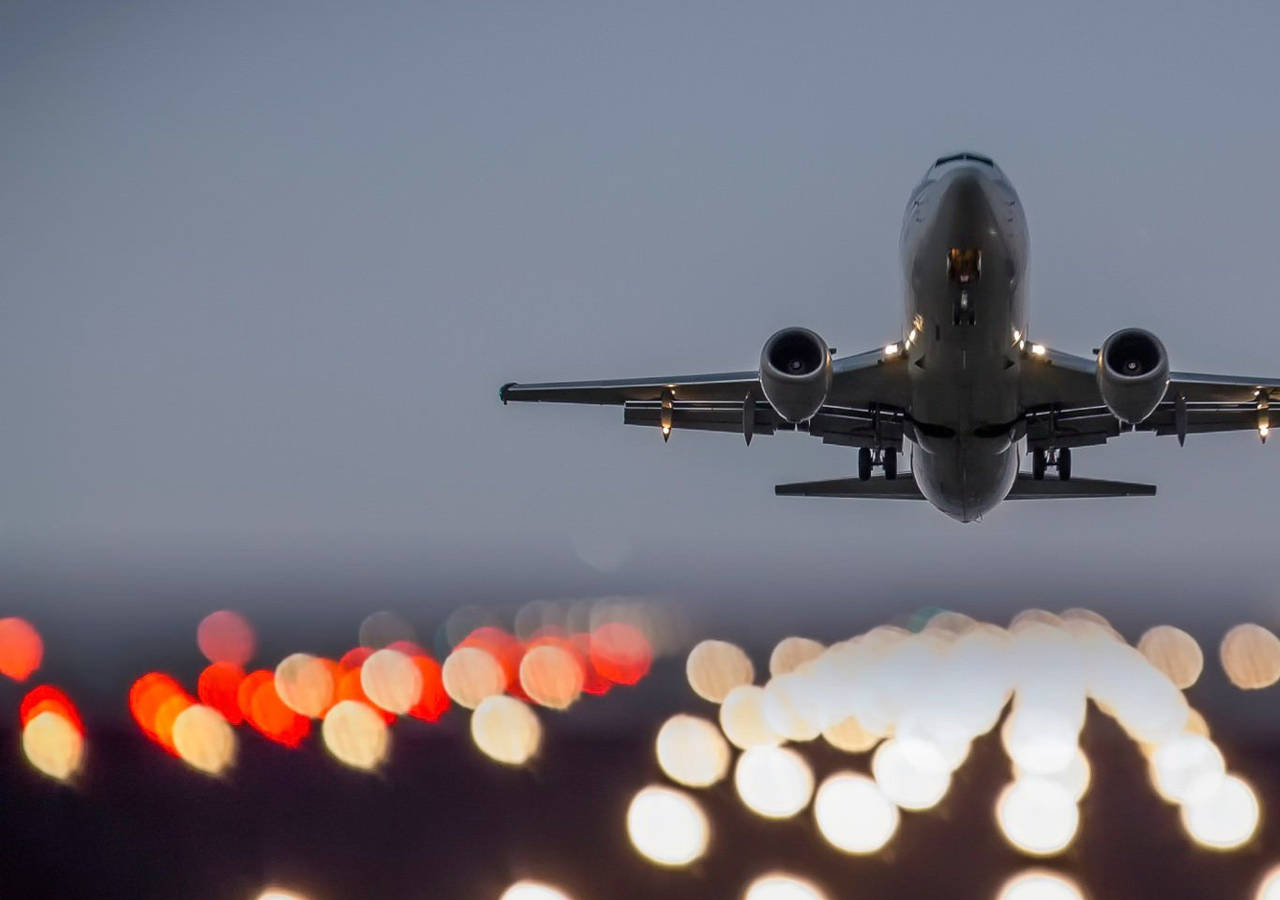
<file: booking.html>
<!DOCTYPE html>
<html lang="en" dir="ltr">
    <head>
        <meta charset="utf-8">
        <title>popup modal for form</title>
        <link rel="stylesheet" href="styles.css">
        <link rel="stylesheet" href="https://cdnjs.cloudflare.com/ajax/libs/font-awesome/5.15.3/css/all.min.css"/>
    </head>
    <body>
        <div class="center">
            <!-- <input type="checkbox" id="show">
            <label for="show"class="show-btn">Booking Details</label> -->
            <div class="container">
                <!-- <label for="show" class="close-btn fas fa-times"></label> -->
                <div class="text">Booking Form</div>
                <form>
                    <div class="data">
                        <label>Name</label>
                        <input type="text" required>
                    </div>
                    <div class="data">
                        <label>Phone</label>
                        <input type="text" required>
                    </div>
                    <div class="data">
                        <label>Email</label>
                        <input type="text" required>
                    </div>
                    <div class="data">
                        <label>From</label>
                        <input type="text" required>
                    </div>
                    <div class="data">
                        <label>To</label>
                        <input type="text" required>
                    </div>
                    <div id="input">
                            <button type="submit" class="btn btn-warning text-white">Submit Form</button>
                        
                    </div>
                </form>
            </div>
        </div>
    </body>

</html>
</file>
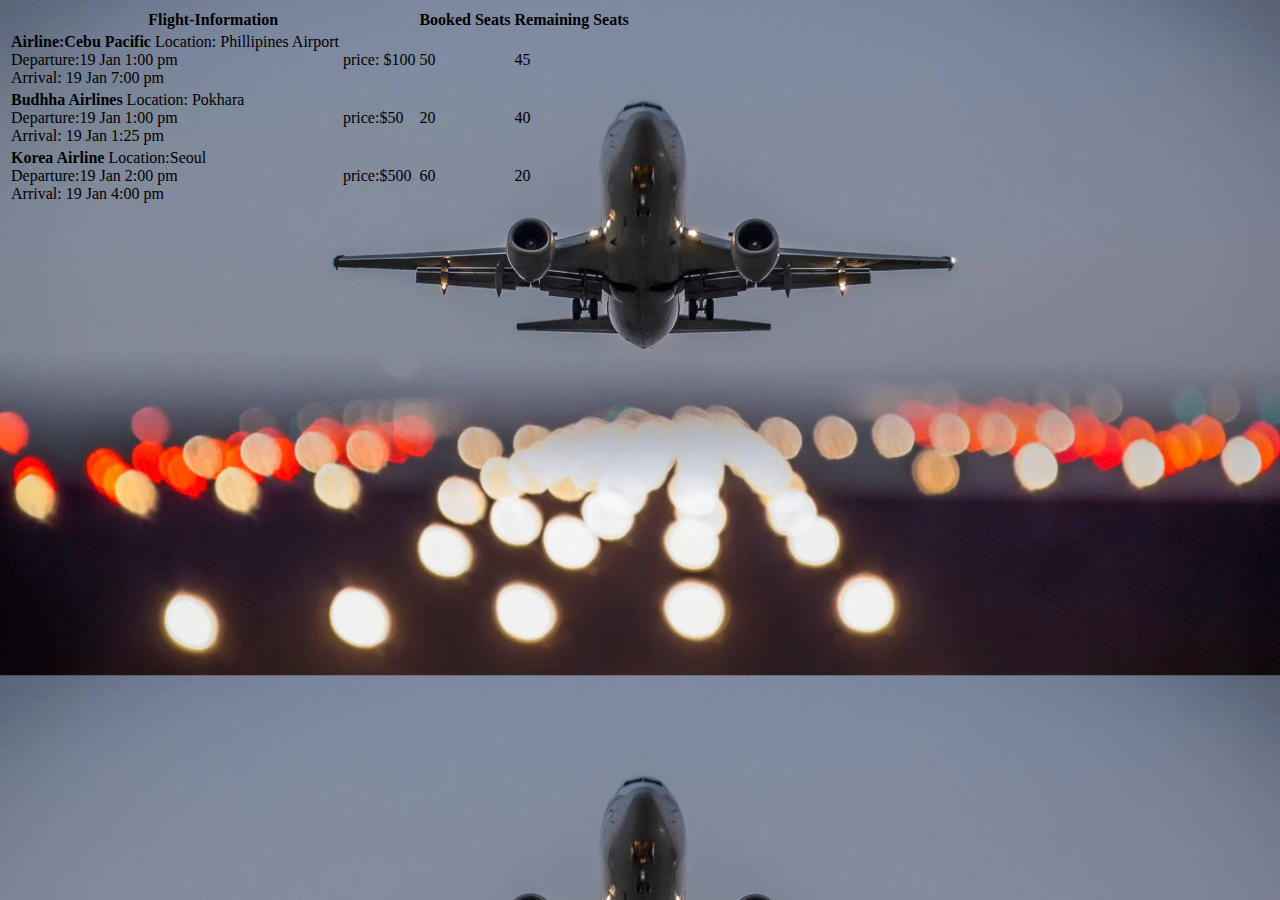
<file: copy.html>
<!DOCTYPE html>
<html lang="en">
<head>
    <meta name="viewport" content="width=device-width, initial-scale=1.0">
    <title>Simple Travel Webpage</title>
    <link rel="stylesheet" href="style.css">
</head>
<body>

<table>
    <thead>
      <tr>
        <th scope="col" colspan="2">Flight-Information</th>
        <th scope="col">Booked Seats</th>
        <th scope="col">Remaining Seats</th>
      </tr>
    </thead>
    <tbody>
      <tr>
        <td>
          <strong class="book-title">Airline:Cebu Pacific</strong>
          <span class="text-offset">Location: Phillipines Airport<br> Departure:19 Jan 1:00 pm <br> Arrival: 19 Jan 7:00 pm </span>
        </td>
        <td class="item-stock">price: $100</td>
        <td class="item-qty">50</td>
        <td class="item-price">45</td>
      </tr>
      <tr>
        <td>
          <strong class="book-title">Budhha Airlines</strong>
          <span class="text-offset">Location: Pokhara <br> Departure:19 Jan 1:00 pm <br> Arrival: 19 Jan 1:25 pm</span>
        </td>
        <td class="item-stock">price:$50</td>
        <td class="item-qty">20</td>
        <td class="item-price">40<span class="text-offset item-multiple"></span></td>
      </tr>
      <tr>
        <td>
          <strong class="book-title">Korea Airline</strong>
          <span class="text-offset">Location:Seoul <br> Departure:19 Jan 2:00 pm <br> Arrival: 19 Jan 4:00 pm</span>
        </td>
        <td class="item-stock">price:$500</td>
        <td class="item-qty">60</td>
        <td class="item-price">20</td>
      </tr>
      
    </tbody>
    
  </table>
  </body>
</html>
</file>
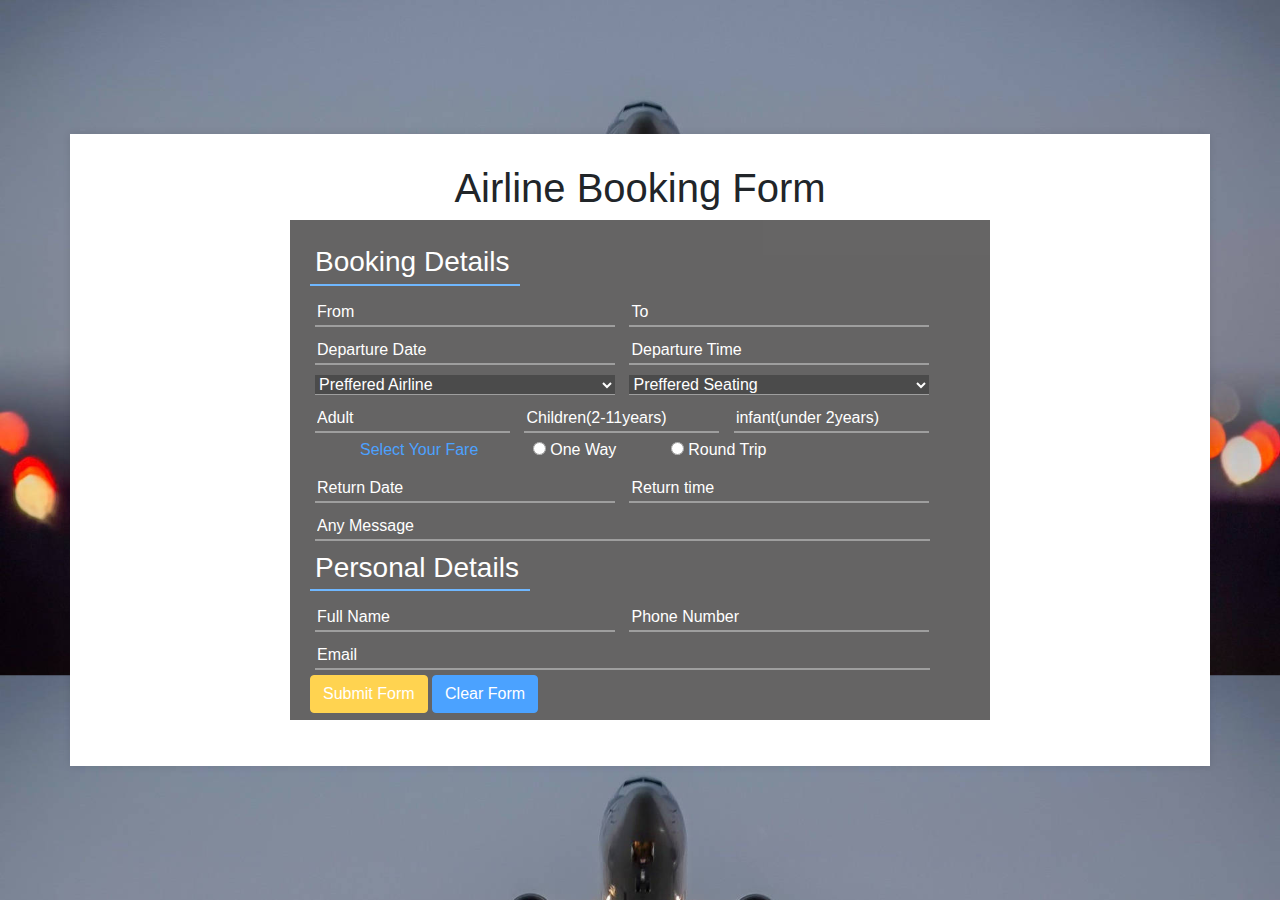
<file: newcopied.html>
<!DOCTYPE html>
<html lang="en">
<head>
    <meta charset="UTF-8">
    <meta name="viewport" content="width=device-width, initial-scale=1.0">
    <title>Airline Booking Form</title>
    <link rel="stylesheet" href="style.css">
     <!-- Latest compiled and minified CSS -->
<link rel="stylesheet" href="https://maxcdn.bootstrapcdn.com/bootstrap/4.5.0/css/bootstrap.min.css">

<!-- jQuery library -->
<script src="https://ajax.googleapis.com/ajax/libs/jquery/3.5.1/jquery.min.js"></script>

<!-- Popper JS -->
<script src="https://cdnjs.cloudflare.com/ajax/libs/popper.js/1.16.0/umd/popper.min.js"></script>

<!-- Latest compiled JavaScript -->
<script src="https://maxcdn.bootstrapcdn.com/bootstrap/4.5.0/js/bootstrap.min.js"></script>

</head>
<body>
    <div class="container"><!--container-->

        <form class="form-group"><!--form-->
            <h1 class="text-center">Airline Booking Form</h1>

            <div id="form"><!--form-->
                <h3 class="text-white">Booking Details</h3>

            <div id="input"><!--input-->
                <input type="text" id="input-group" placeholder="From">
                <input type="text" id="input-group" placeholder="To">
                <input type="text" id="input-group" placeholder="Departure Date">
                <input type="text" id="input-group" placeholder="Departure Time">
                <select  id="input-group" style="background: black;">
                    <option value="">Preffered Airline</option>
                    <option value="">Buddha Air</option>
                    <option value="">Nepal Airlines</option>
                    <option value="">Yeti Airlines</option>
                </select>
                <select  id="input-group" style="background: black;">
                    <option value="">Preffered Seating</option>
                    <option value="">Economy Class</option>
                    <option value="">Business Class</option>
                    <option value="">First Class</option>
                </select>
                </div><!--input-->

                <div id="input2"><!--input2-->
                    <input type="number" id="input-group" placeholder="Adult">
                    <input type="number" id="input-group" placeholder="Children(2-11years)">
                    <input type="number" id="input-group" placeholder="infant(under 2years)">
                </div><!--input2-->

                <div id="input3"><!--input3-->
                    <span id="input-group" class="text-primary">Select Your Fare</span> 
                    <input type="radio" id="input-group" name="r">
                    <label class="text-white" for="input-group">One Way</label>
                    <input type="radio" id="input-group" name="r">
                    <label class="text-white" for="input-group">Round Trip</label>
                </div><!--input3-->

                <div id="input4"><!--input4-->
                    <input type="text" id="input-group" placeholder="Return Date">
                    <input type="text" id="input-group" placeholder="Return time">
                    <input type="text" id="input-group1" placeholder="Any Message">
                </div><!--input4-->

                <div id="input5"><!--input5-->
                    <h3 class="text-white">Personal Details</h3>
                </div><!--input5-->

                <div id="input6"><!--input6-->
                    <input type="text" id="input-group" placeholder="Full Name" required>
                    <input type="number" id="input-group" placeholder="Phone Number" required>
                    <input type="email" id="input-group1" placeholder="Email" required>
                </div><!--input6-->
                <button type="submit" class="btn btn-warning text-white">Submit Form</button>
                <button type="reset" class="btn btn-primary">Clear Form</button>
            </div><!--form-->

        </form><!--form-->

    </div><!--container-->
</body>
</html>
</file>
<file: styles.css>
*{
	padding: 0;
	margin: 0;
	box-sizing: border-box;
	font-family: 'Poppins', sans-serif;
	text-decoration: none;
	list-style: none;
	scroll-behavior: smooth;
}
:root{
	--header-height: 3rem;
	--bg-color: #fff;
	--text-color: #221314;
	--second-color: #5a7185;
	--main-color: #6e54fa;
	--big-font: 6rem;
	--h2-font: 3rem;
	--p-font: 1.1rem;
}
body{
	background: var(--bg-color);
	color: var(--text-color);
	background-image: url(img/background.jpg);
}
header{
	position: fixed;
	top: 0px;
	right: 0%;
	width: 100%;
	display: flex;
	background: transparent;
	justify-content: space-between;
	padding: 30px 18%;
	align-items: center;
	z-index: 1000;
	transition: ease .40s;
}
.logo{
	font-size: 40px;
	font-weight: 600;
	letter-spacing: 1px;
	color: var(--text-color);
	
}
.navbar{
	display:flex;
}
.navbar a{
	color: var(--text-color);
	font-size: var(--p-font);
	font-weight: 500;
	padding: 10px 22px;
	border-radius: 4px;
	transition: ease .40s;
}
.navbar a:hover{
	background: var(--bg-color);
	color: var(--text-color);
	box-shadow: 10px 5px 5px rgb(85 85 85 / 10%);
	border-radius: 4px;
	box-sizing: border-box;
}
#menu-icon{
	color: var(--bg-color);
	font-size: 35px;
	z-index: 10001;
	cursor: pointer;
	display: none;
}
section{
	padding: 20% 20% 0 100px;
}
.home{
	position: relative;
	width: 100%;
	height: 100vh;
	background-image: url(img/background.jpg);
	background-size: cover;
	background-position: center;
	display: grid;
	grid-template-columns: repeat(1,1fr);
	align-items: inherit ;
	color: var(--bg-color);
}
.home-text h1{
	text-size: var(--big-font);
	line-height: 1.2;
	font-family: 'Paytone One', sans-serif;
	margin-bottom: 20px;
	letter-spacing: 4px;
}
.home-text p{
	color: #ffffffbf;
	font-size: 20px;
	font-weight: 400;
	line-height: 38px;
	margin-bottom: 50px;
}
.show-btn{
	background: #fff;
	padding: 10px 20px;
	font-size: 20px;
	font-weight: 500;
	cursor: pointer;
}
.show-btn, .container{
	position:absolute;
	top: 50%;
	left: 50%;
	transform: translate(-50%, -50%);
}
.container{
	display: none;
	background: #fff;
	width: 410px;
	padding: 30px;
	box-shadow: 0 0 8px rgba(0, 0, 0,0.4);
}
input[type="checkbox"]{
	display: none;
}
#show:checked ~ .container{
	display: block;
}
.container .close-btn{
	position: absolute;
	right: 20px;
	top: 15px;
	font-size: 18px;
	cursor: pointer;
}
.container .close-btn:hover{
	color: #3498db;
}

.container .text{
	font-size: 35px;
	font-weight: 600;
	text-align: center;

}
.container form{
	margin-top: -20px;
}
.container form .data{
	height: 45px;
	width: 100%;
	margin: 40px 0;

}
form .data label{
	font-size: 18px;
}
form .data input{
	height: 100%;
	width: 100%;
	padding-left: 10px;
	font-size: 17px;
	border: 1px solid lightgrey;
}

#input{
    width:750px;
    margin:5px;
    border-top: none;
    border-left: none;
    border-right: none;
    outline: none;
    background: transparent;
    color:#fff;
}
</file>
<file: style.css>
body{
    background-image: url(img/background.jpg);
    background-size: cover;
}
.container{
    position:absolute;
    top: 50%;
    left: 50%;
    transform: translate(-50%, -50%);
}
.container{
    background: #fff;
    width: 410px;
    padding: 30px;
    box-shadow: 0 0 8px rgba(0,0, 0, 0.1);
}
#form{
    background-color: rgb(37, 35, 35);
    height:500px;
    width:700px;
    margin:auto;
    padding:20px;
    opacity: 0.7;
}
#form h3{
    border-bottom: 2px solid #3399ff;
    width:210px;
    padding: 5px;
}
::placeholder{
    color:#fff
}
#input #input-group{
    width:300px;
    margin:5px;
    border-top: none;
    border-left: none;
    border-right: none;
    outline: none;
    background: transparent;
    color:#fff
}
#input2 #input-group{
    width:195px;
    margin:5px;
    border-top: none;
    border-left: none;
    border-right: none;
    outline: none;
    background: transparent;
    color:#fff
}
#input3 #input-group{
    margin-left: 50px;
}
#input4 #input-group{
    width:300px;
    margin:5px;
    border-top: none;
    border-left: none;
    border-right: none;
    outline: none;
    background: transparent;
    color:#fff
}
#input4 #input-group1{
    width:615px;
    margin:5px;
    border-top: none;
    border-left: none;
    border-right: none;
    outline: none;
    background: transparent;
    color:#fff
}
#input5 h3{
    border-bottom: 2px solid #3399ff;
    width:220px;
    padding: 5px;
}
#input6 #input-group{
    width:300px;
    margin:5px;
    border-top: none;
    border-left: none;
    border-right: none;
    outline: none;
    background: transparent;
    color:#fff
}
#input6 #input-group1{
    width:615px;
    margin:5px;
    border-top: none;
    border-left: none;
    border-right: none;
    outline: none;
    background: transparent;
    color:#fff
}
</file>
